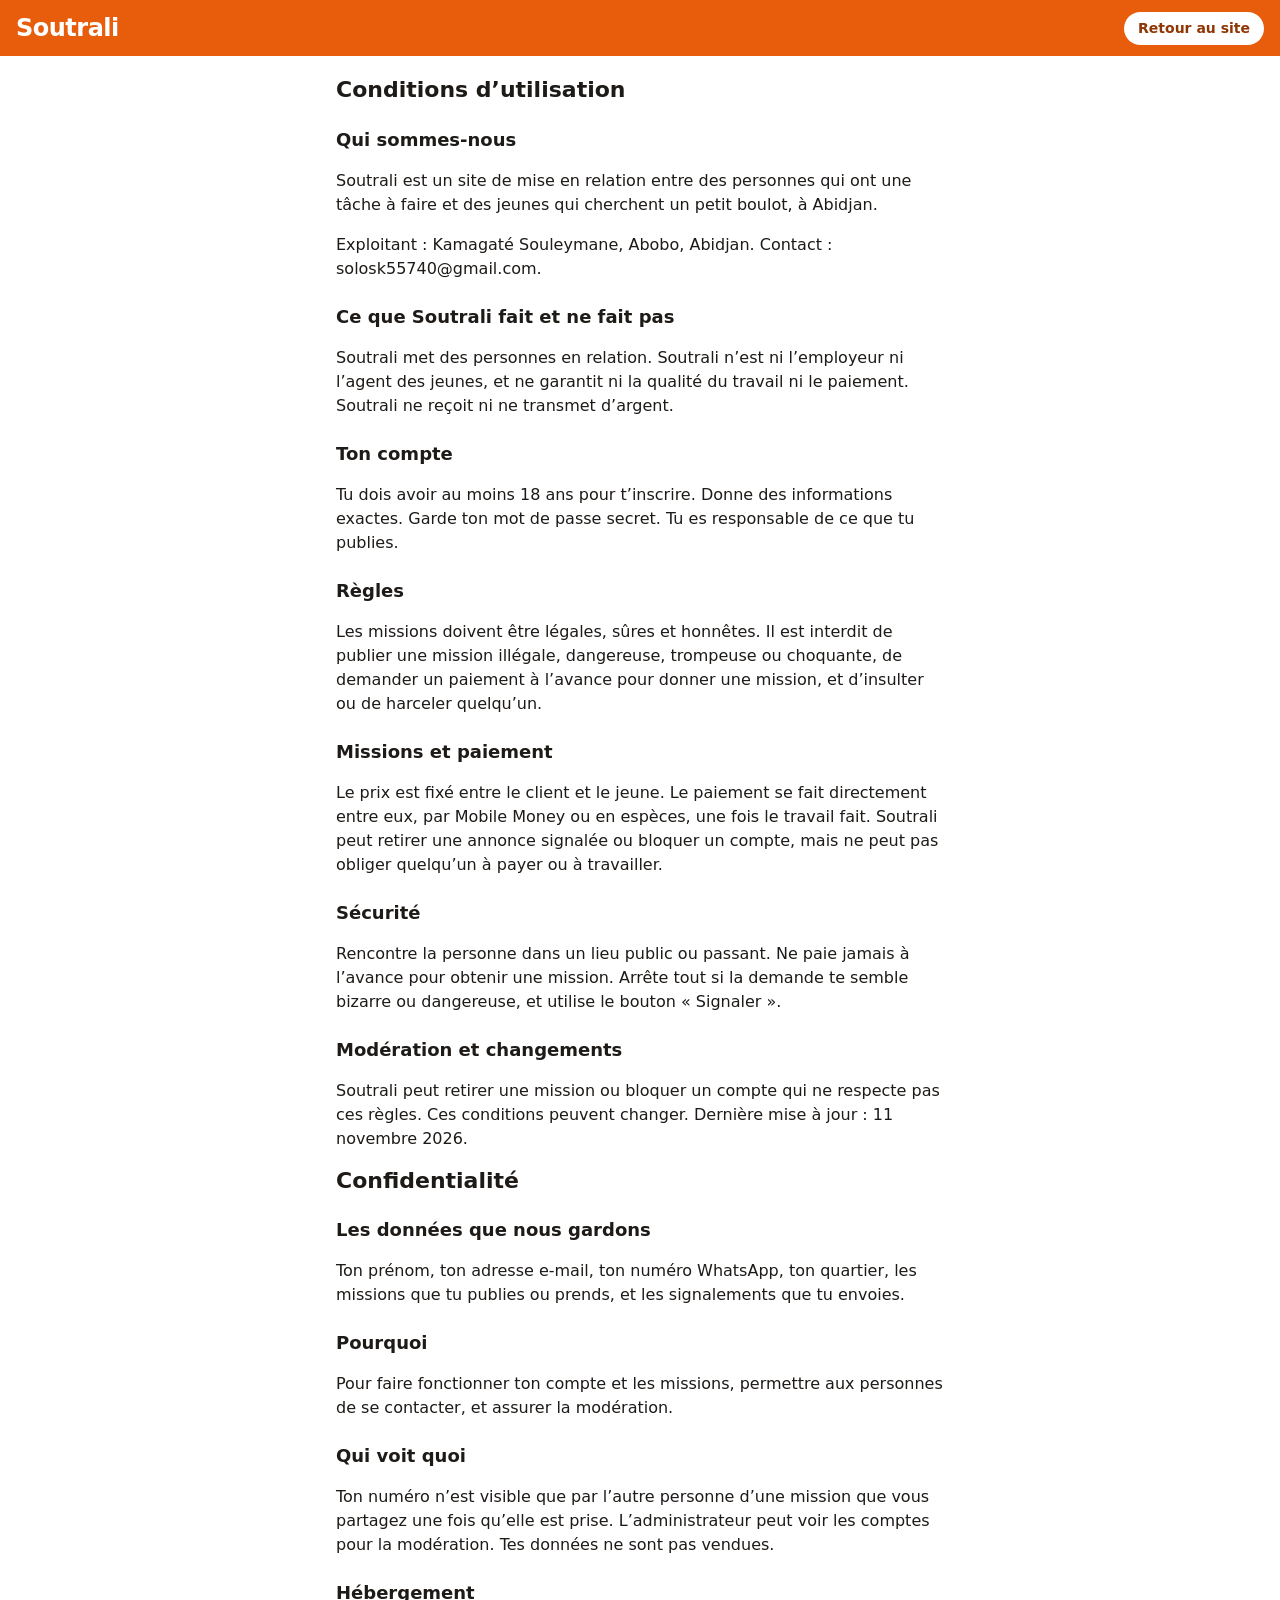
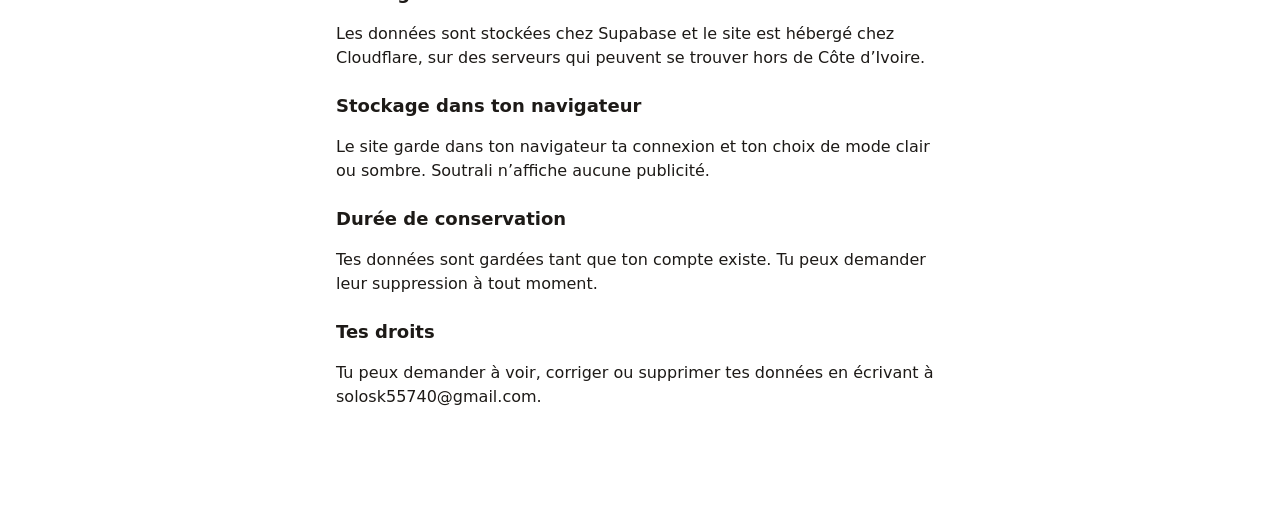
<file: legal.html>
<!DOCTYPE html>
<html lang="fr">
<head>
<meta charset="utf-8">
<meta name="viewport" content="width=device-width, initial-scale=1, viewport-fit=cover">
<meta name="theme-color" content="#e85d0c">
<title>Conditions et confidentialité – Soutrali</title>
<link rel="stylesheet" href="style.css">
<script>try{var t=localStorage.getItem("sou_theme");if(t)document.documentElement.setAttribute("data-theme",t)}catch(e){}</script>
</head>
<body>
<header class="hd"><a class="brand" href="/" style="color:#fff;text-decoration:none">Soutrali</a><a class="hbtn" href="/" style="text-decoration:none">Retour au site</a></header>
<main>
<h1 id="conditions">Conditions d’utilisation</h1>
<h2>Qui sommes-nous</h2>
<p>Soutrali est un site de mise en relation entre des personnes qui ont une tâche à faire et des jeunes qui cherchent un petit boulot, à Abidjan.</p>
<p>Exploitant : Kamagaté Souleymane, Abobo, Abidjan. Contact : solosk55740@gmail.com.</p>
<h2>Ce que Soutrali fait et ne fait pas</h2>
<p>Soutrali met des personnes en relation. Soutrali n’est ni l’employeur ni l’agent des jeunes, et ne garantit ni la qualité du travail ni le paiement. Soutrali ne reçoit ni ne transmet d’argent.</p>
<h2>Ton compte</h2>
<p>Tu dois avoir au moins 18 ans pour t’inscrire. Donne des informations exactes. Garde ton mot de passe secret. Tu es responsable de ce que tu publies.</p>
<h2>Règles</h2>
<p>Les missions doivent être légales, sûres et honnêtes. Il est interdit de publier une mission illégale, dangereuse, trompeuse ou choquante, de demander un paiement à l’avance pour donner une mission, et d’insulter ou de harceler quelqu’un.</p>
<h2>Missions et paiement</h2>
<p>Le prix est fixé entre le client et le jeune. Le paiement se fait directement entre eux, par Mobile Money ou en espèces, une fois le travail fait. Soutrali peut retirer une annonce signalée ou bloquer un compte, mais ne peut pas obliger quelqu’un à payer ou à travailler.</p>
<h2>Sécurité</h2>
<p>Rencontre la personne dans un lieu public ou passant. Ne paie jamais à l’avance pour obtenir une mission. Arrête tout si la demande te semble bizarre ou dangereuse, et utilise le bouton « Signaler ».</p>
<h2>Modération et changements</h2>
<p>Soutrali peut retirer une mission ou bloquer un compte qui ne respecte pas ces règles. Ces conditions peuvent changer. Dernière mise à jour : 11 novembre 2026.</p>
<h1 id="confidentialite">Confidentialité</h1>
<h2>Les données que nous gardons</h2>
<p>Ton prénom, ton adresse e-mail, ton numéro WhatsApp, ton quartier, les missions que tu publies ou prends, et les signalements que tu envoies.</p>
<h2>Pourquoi</h2>
<p>Pour faire fonctionner ton compte et les missions, permettre aux personnes de se contacter, et assurer la modération.</p>
<h2>Qui voit quoi</h2>
<p>Ton numéro n’est visible que par l’autre personne d’une mission que vous partagez une fois qu’elle est prise. L’administrateur peut voir les comptes pour la modération. Tes données ne sont pas vendues.</p>
<h2>Hébergement</h2>
<p>Les données sont stockées chez Supabase et le site est hébergé chez Cloudflare, sur des serveurs qui peuvent se trouver hors de Côte d’Ivoire.</p>
<h2>Stockage dans ton navigateur</h2>
<p>Le site garde dans ton navigateur ta connexion et ton choix de mode clair ou sombre. Soutrali n’affiche aucune publicité.</p>
<h2>Durée de conservation</h2>
<p>Tes données sont gardées tant que ton compte existe. Tu peux demander leur suppression à tout moment.</p>
<h2>Tes droits</h2>
<p>Tu peux demander à voir, corriger ou supprimer tes données en écrivant à solosk55740@gmail.com.</p>
</main>
</body>
</html>
</file>
<file: style.css>
:root{--bg:#fff;--tx:#1d1a17;--mu:#625a52;--cd:#fff;--bd:#e4ddd6;--or:#e85d0c;--btn:#c94e08;--lk:#c94e08;--soft:#fff1e8;--ok:#1b7a3d;--ko:#b3261e;color-scheme:light;box-sizing:border-box;padding-top:env(safe-area-inset-top,0px);padding-bottom:env(safe-area-inset-bottom,0px)}
@media (prefers-color-scheme:dark){:root:not([data-theme="light"]){--bg:#16120f;--tx:#f3ede8;--mu:#b5aaa0;--cd:#231d18;--bd:#3a302a;--lk:#ff9a63;--soft:#2e2118;--ok:#5fd18a;--ko:#ff8a80;color-scheme:dark}}
:root[data-theme="dark"]{--bg:#16120f;--tx:#f3ede8;--mu:#b5aaa0;--cd:#231d18;--bd:#3a302a;--lk:#ff9a63;--soft:#2e2118;--ok:#5fd18a;--ko:#ff8a80;color-scheme:dark}
html{scroll-padding-top:env(safe-area-inset-top,0px)}
*,*:before,*:after{box-sizing:inherit}
body{margin:0;background:var(--bg);color:var(--tx);font:16px/1.5 system-ui,-apple-system,"Segoe UI",Roboto,sans-serif;padding-bottom:76px}
body::before{content:"";position:fixed;inset:0 0 auto;height:env(safe-area-inset-top,0px);background:var(--or);z-index:10}
.hd{position:sticky;top:env(safe-area-inset-top,0px);z-index:9;background:var(--or);color:#fff;padding:10px 16px;display:flex;align-items:center;justify-content:space-between}
.brand{display:flex;align-items:center;gap:8px;font-size:24px;font-weight:800;letter-spacing:-.5px}
.hr{display:flex;align-items:center;gap:8px}
.hbtn{background:#fff;color:#8f3604;border:0;border-radius:20px;padding:6px 14px;font:inherit;font-size:14px;font-weight:700;cursor:pointer}
.hbtn.ib{width:36px;height:36px;padding:0;display:grid;place-items:center;border-radius:50%}
main{max-width:640px;margin:0 auto;padding:16px}
h1{font-size:22px;line-height:1.25;margin:4px 0}
h2{font-size:18px;margin:22px 0 8px}
.sub{color:var(--mu);margin:0 0 14px}
.chips{display:flex;gap:8px;overflow-x:auto;padding:2px 0 10px}
.chip{flex:none;border:1px solid var(--bd);background:var(--cd);color:var(--tx);border-radius:20px;padding:8px 14px;font:inherit;font-size:15px;cursor:pointer}
.chip[aria-pressed="true"]{background:var(--btn);border-color:var(--btn);color:#fff;font-weight:700}
select,input,textarea{width:100%;font:inherit;color:var(--tx);background:var(--cd);border:1.5px solid #7d7268;border-radius:10px;padding:11px 12px}
label{display:block;font-weight:700;margin:14px 0 5px}
textarea{min-height:96px;resize:vertical}
:focus-visible{outline:3px solid #1a56db;outline-offset:2px}
.card{display:block;width:100%;text-align:left;font:inherit;color:var(--tx);background:var(--cd);border:1px solid var(--bd);border-radius:14px;padding:14px;margin:0 0 12px;cursor:pointer}
.card b{display:block;font-size:17px;margin-bottom:4px}
.meta{color:var(--mu);font-size:14px}
.price{font-weight:800;font-size:18px;color:var(--lk);margin-top:6px}
.st{display:inline-block;font-size:13px;font-weight:700;border-radius:20px;padding:2px 10px;background:var(--soft);color:var(--lk);margin-bottom:6px}
.st.prise{color:#7a5200}.st.terminee{color:var(--ok)}.st.annulee{color:var(--ko)}
.btn{display:block;width:100%;text-align:center;text-decoration:none;font:inherit;font-weight:700;background:var(--btn);color:#fff;border:0;border-radius:12px;padding:14px;margin:10px 0;cursor:pointer}
.btn.alt{background:transparent;color:var(--lk);border:2px solid var(--lk)}
.btn.wa{background:#15803d}
.back{background:none;border:0;color:var(--lk);font:inherit;font-weight:700;padding:6px 0;cursor:pointer}
.empty{border:2px dashed var(--bd);border-radius:14px;padding:22px;text-align:center;color:var(--mu)}
.note{background:var(--soft);border-radius:12px;padding:12px 14px;font-size:14px;margin:0 0 14px}
.err{color:var(--ko);font-weight:700;margin:6px 0 0}
.row{display:flex;justify-content:space-between;align-items:center;gap:10px;padding:8px 0;border-bottom:1px solid var(--bd)}
.bar{position:fixed;left:0;right:0;bottom:0;z-index:9;background:var(--cd);border-top:1px solid var(--bd);display:flex;padding-bottom:env(safe-area-inset-bottom,0px)}
.bar button{flex:1;background:none;border:0;border-top:3px solid transparent;color:var(--mu);font:inherit;font-size:13px;padding:8px 4px 10px;cursor:pointer}
.bar button[aria-current="page"]{color:var(--lk);border-top-color:var(--lk);font-weight:700}
.bar svg{display:block;margin:0 auto 2px}
.toast{position:fixed;left:16px;right:16px;bottom:calc(84px + env(safe-area-inset-bottom,0px));background:#1d1a17;color:#fff;border-radius:12px;padding:12px 14px;text-align:center;z-index:20;animation:up .25s ease}
.dash{background:var(--soft);border-radius:16px;padding:16px;margin:0 0 18px}
.dh{margin:0 0 6px;font-weight:800;font-size:19px}
.ds{margin:0 0 12px;color:var(--mu)}
.tiles{display:grid;grid-template-columns:1fr 1fr;gap:8px;margin-top:10px}
.tile{display:flex;flex-direction:column;align-items:center;gap:2px;background:var(--cd);border:1px solid var(--bd);border-radius:12px;padding:12px 6px;text-align:center;animation:pop .4s ease both}
.tile:nth-child(2){animation-delay:.08s}.tile:nth-child(3){animation-delay:.16s}
.tile b{display:block;font-size:22px;line-height:1.2;color:var(--lk);word-break:break-word}
.tile span{display:block;font-size:12px;line-height:1.2;color:var(--mu)}
.tile .ti{display:grid;place-items:center;width:36px;height:36px;border-radius:50%;background:var(--soft);color:var(--lk);margin:0 0 4px}
.tile.main{grid-column:1/-1;display:grid;grid-template-columns:auto 1fr;column-gap:14px;align-items:center;text-align:left;padding:14px 16px}
.tile.main .ti{grid-row:1/3;width:48px;height:48px;margin:0}
.tile.main .ti svg{width:24px;height:24px}
.tile.main b{grid-column:2;align-self:end;font-size:34px}
.tile.main span:last-child{grid-column:2;align-self:start;font-size:13px}
.tiles .tile:nth-child(2):last-child{grid-column:1/-1}
.dempty{display:flex;flex-direction:column;gap:4px;background:var(--cd);border:1px dashed var(--bd);border-radius:12px;padding:14px;margin-top:10px}
.dempty b{font-size:16px}
.dempty span{font-size:14px;color:var(--mu)}
.qa{display:grid;grid-template-columns:1fr 1fr;gap:8px;margin-top:12px}
.qa .btn{margin:0;padding:12px 6px;font-size:15px}
.ck{display:flex;gap:10px;align-items:flex-start;font-weight:400;font-size:14px;margin:16px 0 4px}
.ck input{width:22px;height:22px;flex:none;margin:0;padding:0;accent-color:var(--btn)}
.ck a,.ft a{color:var(--lk)}
.lnk{background:none;border:0;color:var(--mu);text-decoration:underline;font:inherit;font-size:14px;padding:8px 0;cursor:pointer}
.ft{max-width:640px;margin:0 auto;padding:4px 16px 24px;display:flex;flex-wrap:wrap;gap:0 18px;font-size:14px;align-items:center}
.steps{list-style:none;margin:0 0 8px;padding:0;counter-reset:s}
.steps li{counter-increment:s;display:flex;gap:12px;align-items:flex-start;padding:8px 0}
.steps li:before{content:counter(s);flex:none;width:30px;height:30px;border-radius:50%;background:var(--btn);color:#fff;font-weight:800;display:grid;place-items:center}
.todo{background:#fff3b0;color:#3d3200;padding:0 4px;border-radius:4px}
.btn,.chip,.card,.hbtn,.bar button{transition:transform .15s ease,background-color .2s;-webkit-tap-highlight-color:transparent}
@media (hover:hover){.btn:hover,.card:hover,.chip:hover,.hbtn:hover{transform:scale(1.03)}}
.btn:active,.card:active,.chip:active,.hbtn:active,.bar button:active{transform:scale(.94)}
@keyframes pop{from{opacity:0;transform:scale(.9)}to{opacity:1;transform:none}}
@keyframes up{from{opacity:0;transform:translateY(12px)}to{opacity:1;transform:none}}
@media (prefers-reduced-motion:reduce){*,*:before,*:after{animation:none!important;transition:none!important}}
/* FIN style.css */
</file>
